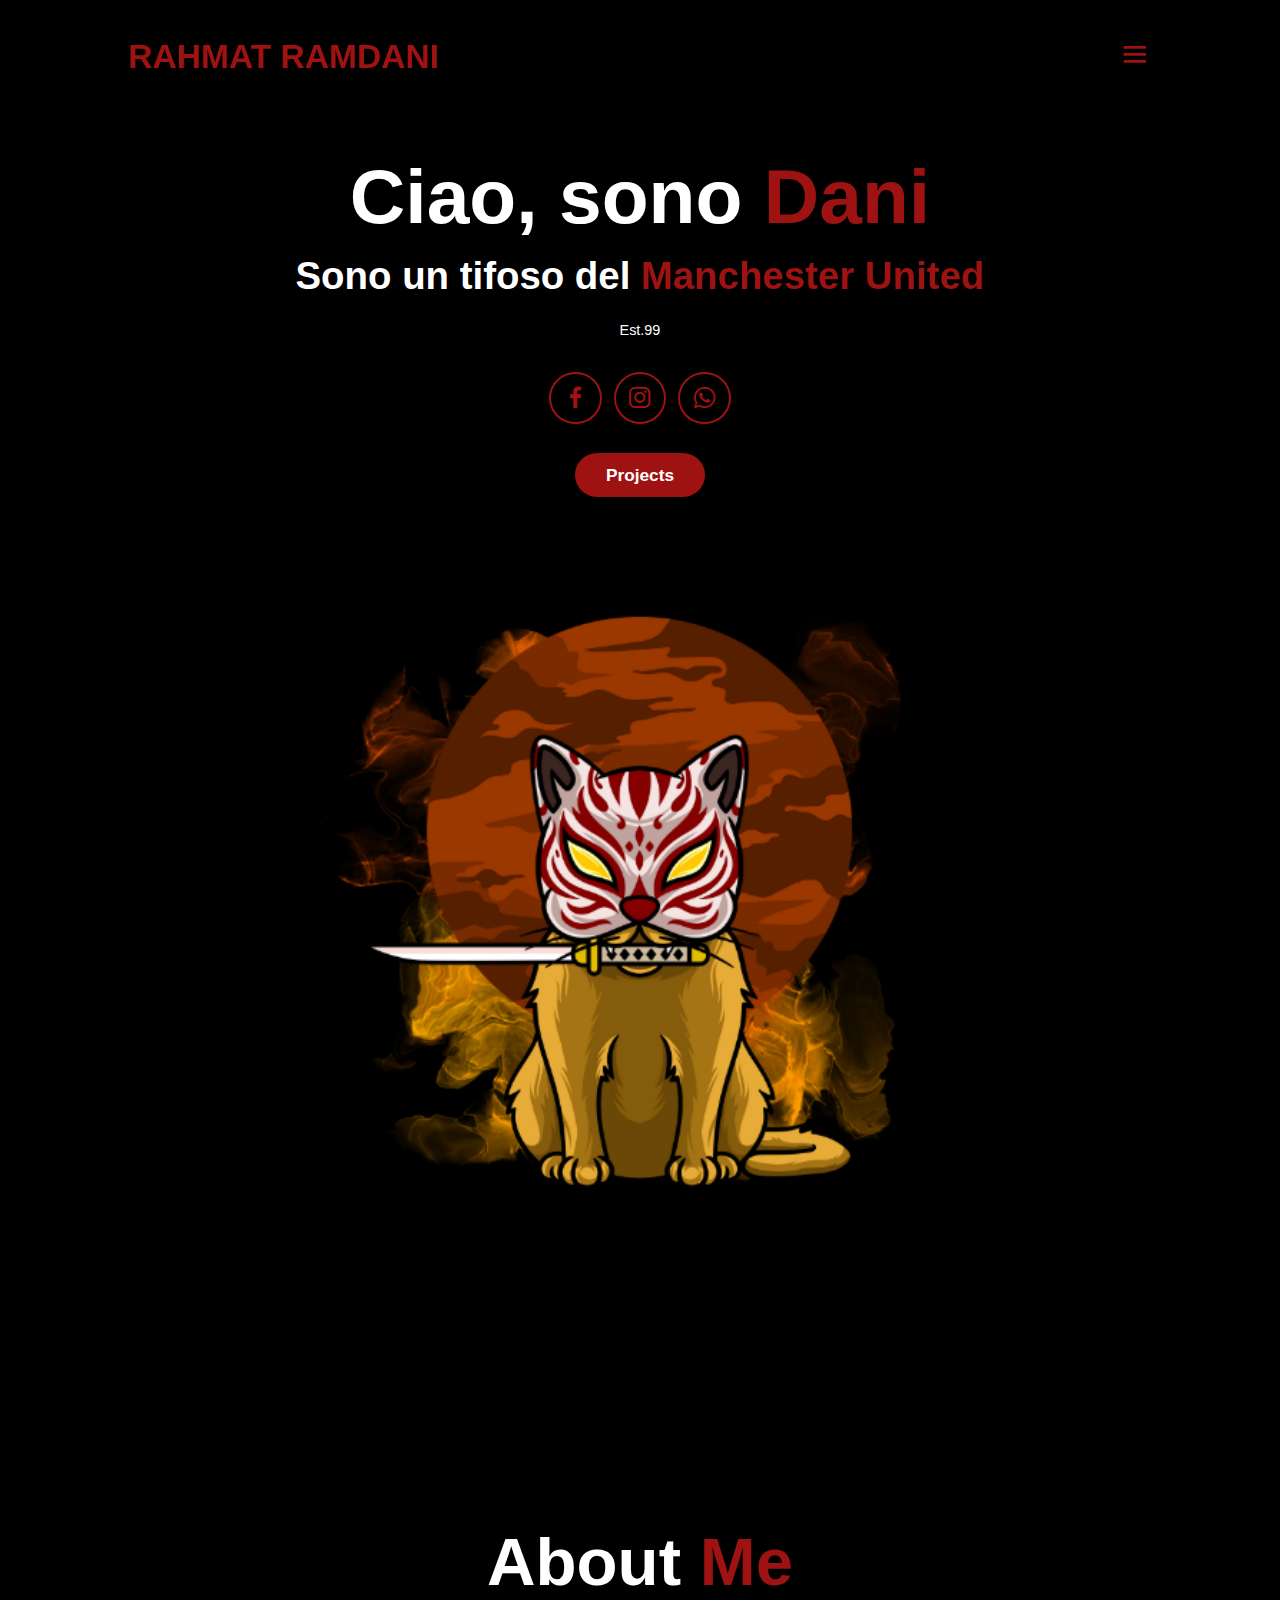
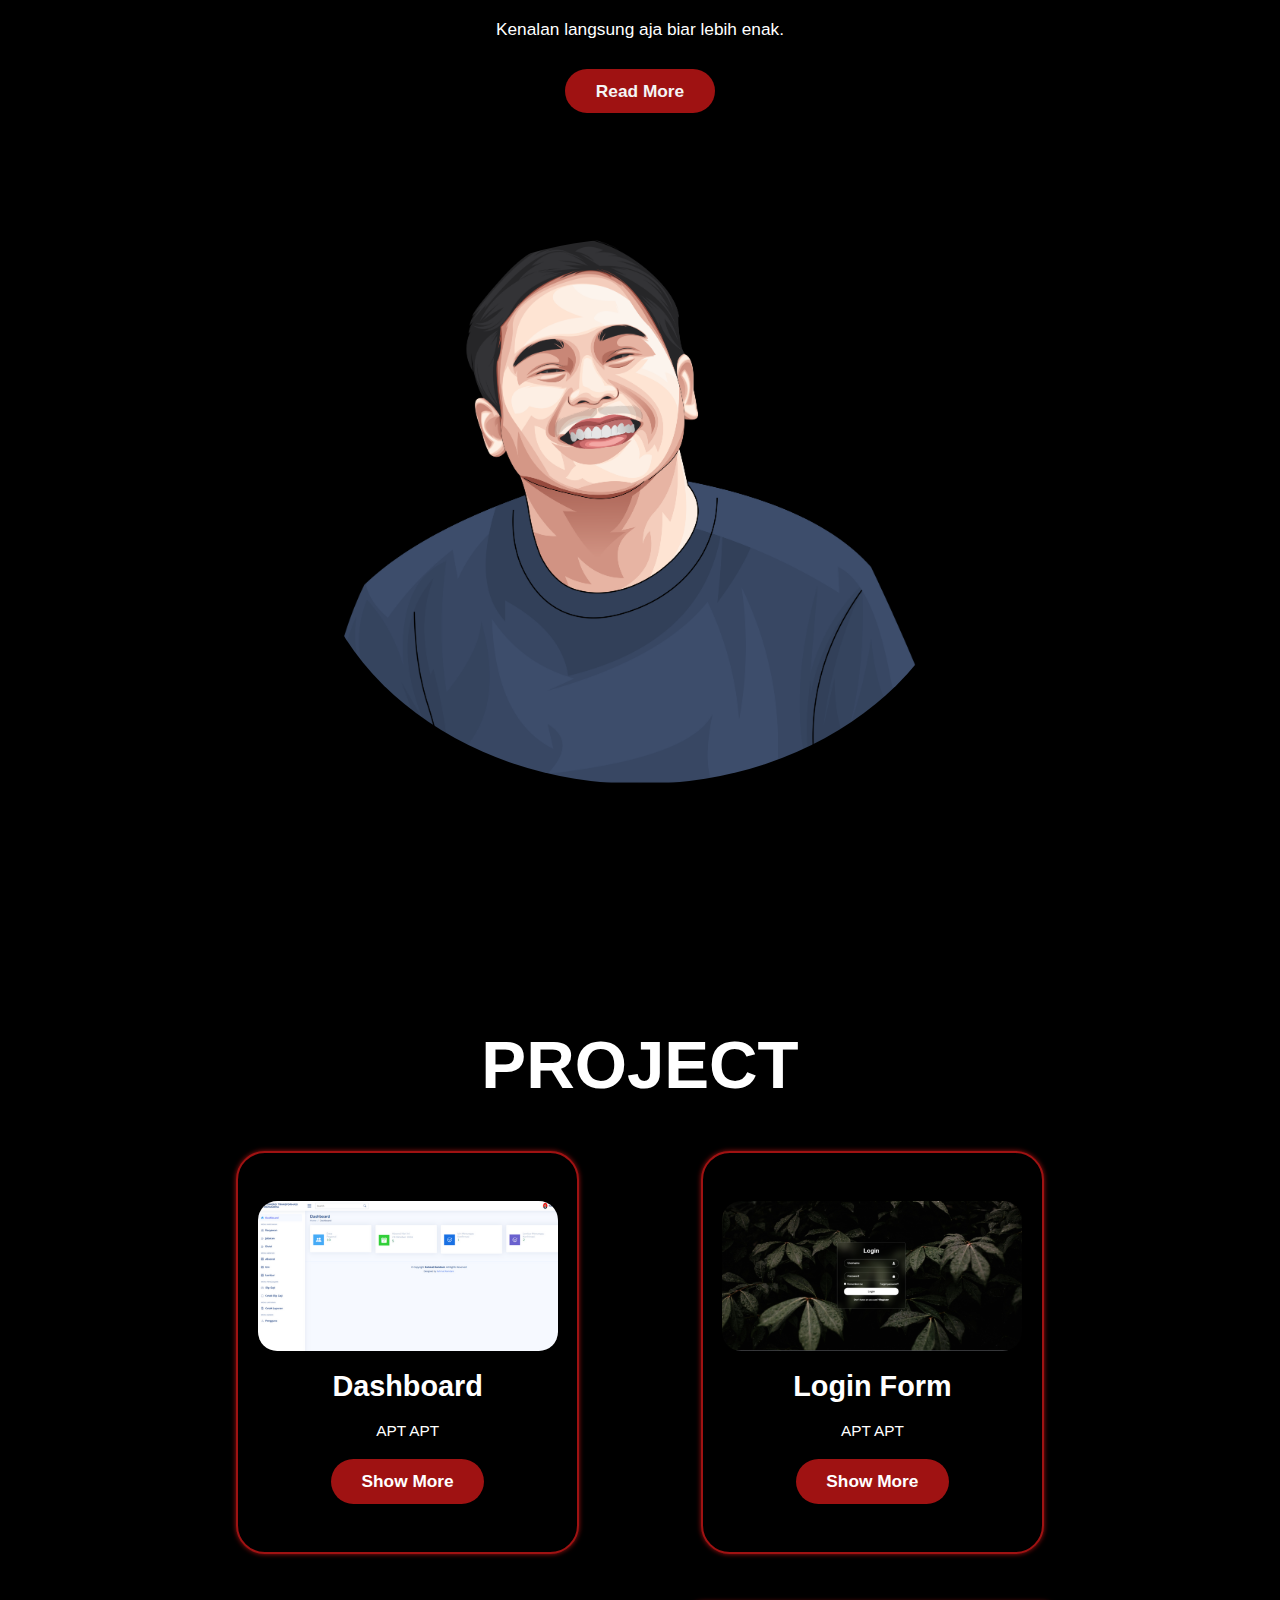
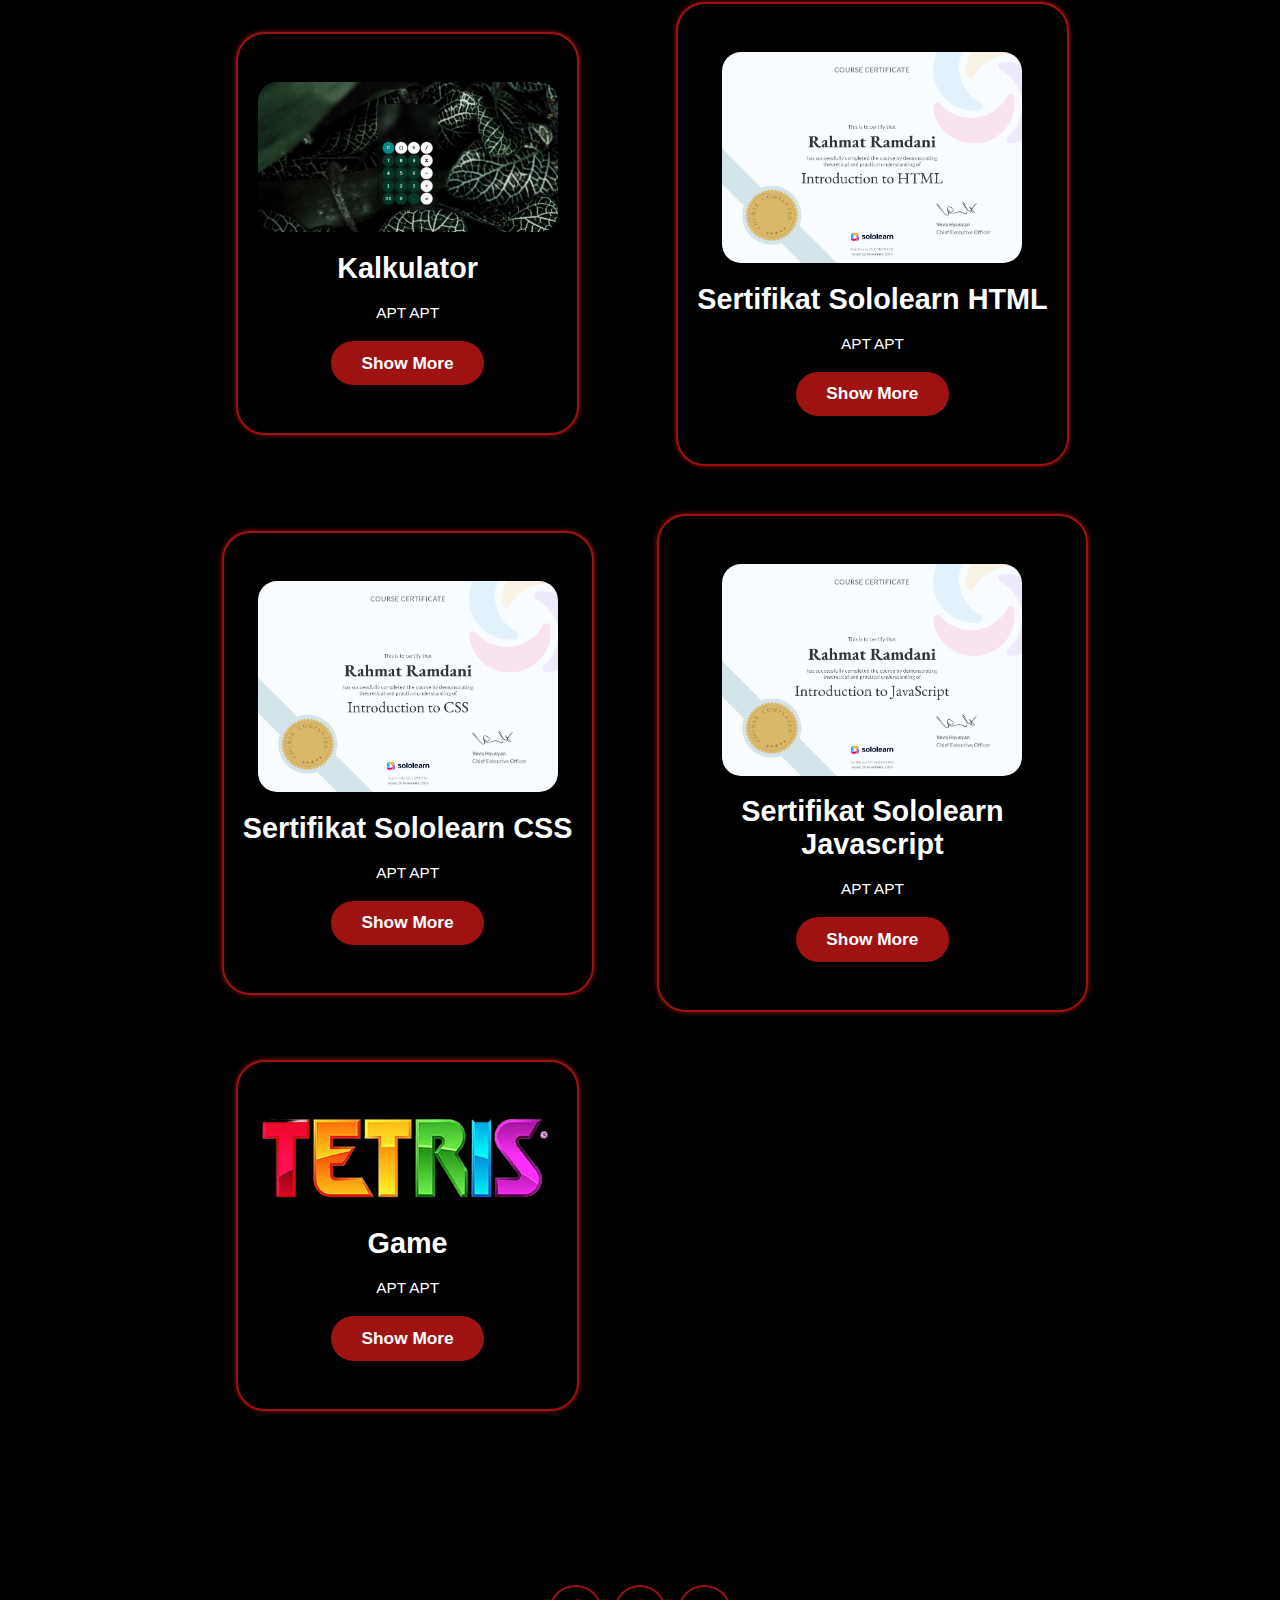
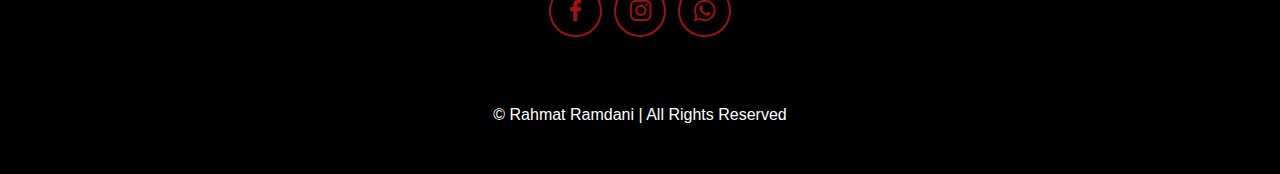
<file: index.html>
<!DOCTYPE html>
<html lang="en">
  <head>
    <meta charset="UTF-8" />
    <meta name="viewport" content="width=device-width, initial-scale=1.0" />
    <title>Portofolio Dani</title>
    <link rel="stylesheet" href="style.css" />
    <link
      href="https://unpkg.com/boxicons@2.1.4/css/boxicons.min.css"
      rel="stylesheet"
    />
    <link href="Assets/AURACAT.png" rel="icon">
    <link href="Assets/AURACAT.png" rel="apple-touch-icon">
  </head>
  <body>
    <header class="header">
      <a href="#HOME" class="logo"><span>RAHMAT</span> RAMDANI</a>
      <i class="bx bx-menu" id="menu-icon"></i>

      <nav class="navbar">
        <a href="#home">Home</a>
        <a href="#about">About</a>
        <a href="https://wa.me/+6281383806178">Contact</a>
      </nav>

    </header>

    <section class="home" id="home">
      <div class="home-img">
        <img src="assets/AURACAT.png" alt="#" />
      </div>
      <div class="home-content">
        <h1>Ciao, sono <span>Dani</span></h1>
        <h3>Sono un tifoso del <span>Manchester United</span></h3>
        <p>
          Est.99
        </p>

        <div class="social-icons">
          <a href="https://www.facebook.com/rahmatramdani13/">
            <i class="bx bxl-facebook"></i>
          </a>
          <a href="https://www.instagram.com/rahmattrmdhni/">
            <i class="bx bxl-instagram"></i>
          </a>
          <a href="https://wa.me/+6281383806178">
            <i class="bx bxl-whatsapp"></i>
          </a>
        </div>

        <div class="btn-group">
          <a href="#projects" class="btn">Projects</a>
        </div>
      </div>
    </section>

    <section class="about" id="about">
      <div class="about-img">
        <img src="assets/R3.12.7.png" alt="" />
      </div>
      <div class="about-content">
        <h2>About <span>Me</span></h2>
        <p>Kenalan langsung aja biar lebih enak.</p>
        <a href="" class="btn">Read More</a>
      </div>
    </section>

    <section class="projects" id="projects">
      <h2 class="heading">PROJECT</h2>
      <div class="projects-box">
        <div class="projects-card">
          <img src="assets/Dashboard.png" alt="" />
          <h3>Dashboard</h3>
          <p>
            APT APT
          </p>
          <div class="btn">
            <a href="https://ramdani1384.github.io/RahmatRamdani/"
              >Show More</a
            >
          </div>
        </div>

        <div class="projects-card">
          <img src="assets/Login Form.png" alt="" />
          <h3>Login Form</h3>
          <p>
            APT APT
          </p>
          <div class="btn">
            <a href="login.html">Show More</a>
          </div>
        </div>

        <div class="projects-card">
          <img src="assets/Kalkulator.png" alt="" />
          <h3>Kalkulator</h3>
          <p>
            APT APT
          </p>
          <div class="btn"><a href="kalkulator.html">Show More</a></div>
        </div>

        <div class="projects-card">
          <img src="assets/Sertifikat HTML.png" alt="" />
          <h3>Sertifikat Sololearn HTML</h3>
          <p>
            APT APT
          </p>
          <div class="btn">
            <a href="https://www.sololearn.com/certificates/CC-DYBANR5K"
              >Show More</a
            >
          </div>
        </div>

        <div class="projects-card">
          <img src="assets/Sertifikat CSS.png" alt="" />
          <h3>Sertifikat Sololearn CSS</h3>
          <p>
            APT APT
          </p>
          <div class="btn">
            <a href="https://www.sololearn.com/certificates/CC-LXP3I7TY"
              >Show More</a
            >
          </div>
        </div>

        <div class="projects-card">
          <img src="assets/Sertifikat JavaScript.png" alt="" />
          <h3>Sertifikat Sololearn Javascript</h3>
          <p>
            APT APT
          </p>
          <div class="btn">
            <a href="https://www.sololearn.com/certificates/CC-M3ZWD4MJ"
              >Show More</a
            >
          </div>
        </div>

        <div class="projects-card">
          <img src="assets/tetris.png" alt="" />
          <h3>Game</h3>
          <p>
            APT APT
          </p>
          <div class="btn"><a href="gametetris.html">Show More</a></div>
        </div>
      </div>
    </section>

    <footer class="footer">
      <div class="social-icons">
        <a href="https://www.facebook.com/rahmatramdani13/">
          <i class="bx bxl-facebook"></i>
        </a>
        <a href="https://www.instagram.com/rahmattrmdhni/">
          <i class="bx bxl-instagram"></i>
        </a>
        <a href="https://wa.me/+6281383806178">
          <i class="bx bxl-whatsapp"></i>
        </a>
      </div>

      <p class="copyright">© Rahmat Ramdani | All Rights Reserved</p>
    </footer>

    <script src="script.js"></script>
  </body>
</html>
</file>
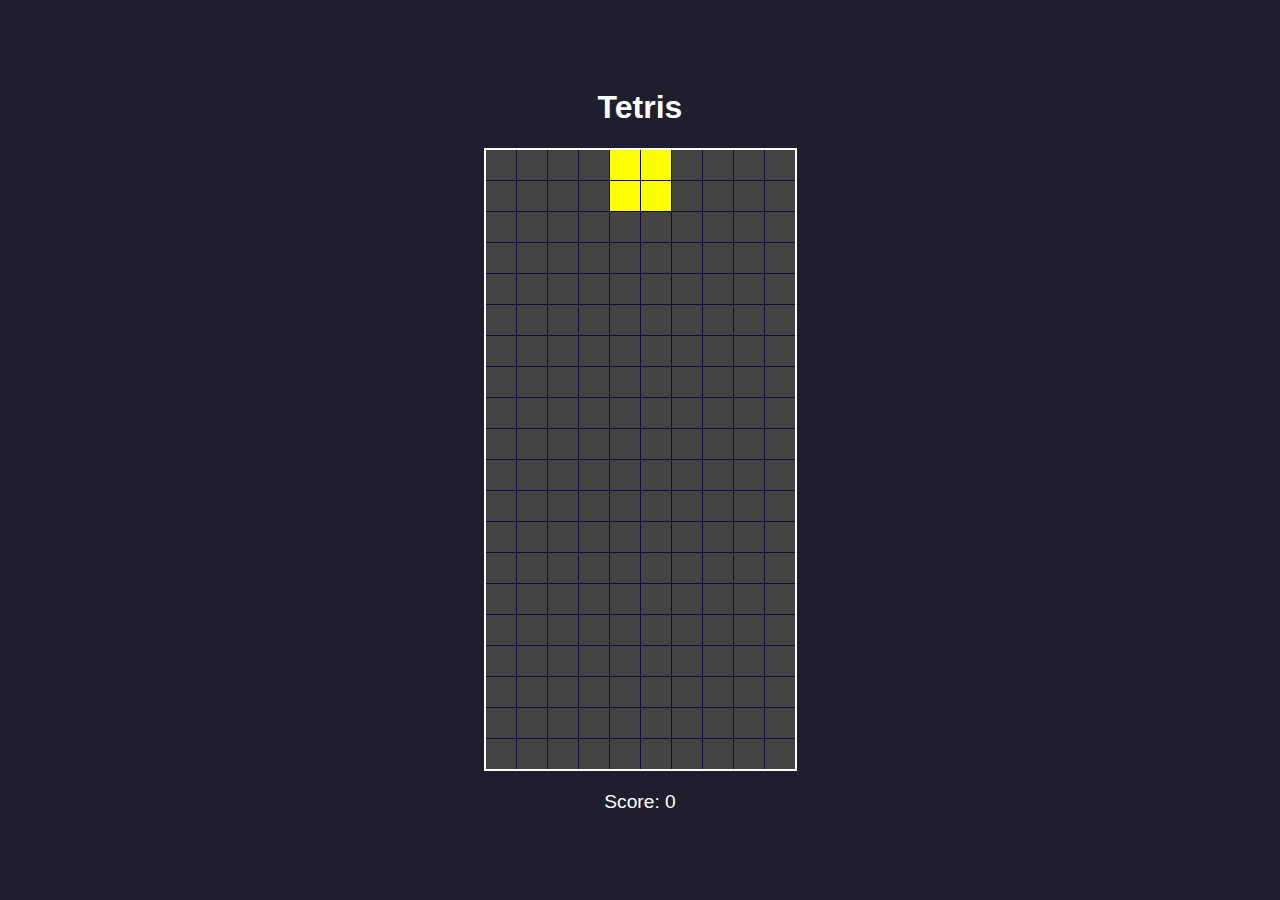
<file: gametetris.html>
<!DOCTYPE html>
<html lang="en">
<head>
  <meta charset="UTF-8">
  <meta name="viewport" content="width=device-width, initial-scale=1.0">
  <title>Tetris Game</title>
  <link rel="stylesheet" href="tetris.css">
  <link href="assets/gmtris.png" rel="icon">
</head>
<body>
  <div class="tetris-container">
    <h1>Tetris</h1>
    <div id="game-board"></div>
    <p id="score">Score: 0</p>
  </div>
  <script src="game.js"></script>
</body>
</html>
</file>
<file: style.css>
* {
  margin: 0;
  padding: 0;
  box-sizing: border-box;
  text-decoration: none;
  scroll-behavior: smooth;
  font-family: "Poppins", sans-serif;
}

:root {
  --bg-color: black;
  --second-bg-color: black;
  --text-color: white;
  --main-color: rgb(159, 18, 18);
}
html {
  font-size: 60%;
  overflow-x: hidden;
}

body {
  background: var(--bg-color);
  color: var(--text-color);
}

.header {
  position: fixed;
  width: 100%;
  top: 0;
  left: 0.020rem;
  padding: 4rem 10%;
  background: rgba(0, 0, 0, 0.1);
  backdrop-filter: blur(10px);
  display: flex;
  justify-content: space-between;
  align-items: stretch;
  z-index: 1000;
}

#menu-icon {
  font-size: 3.5rem;
  color: var(--main-color);
  display: none;
}

.logo {
  font-size: 3.5rem;
  color: rgb(159, 18, 18);
  font-weight: 800;
  cursor: pointer;
  transition: 0.3s ease-in-out;
}

.logo:hover {
  transform: scale(1.1);
}

span {
  background: linear-gradient(270deg, rgb(159, 18, 18) 100%, rgb(159, 18, 18) 100%);
  background-clip: text;
  color: transparent;
}

.navbar a {
  font-size: 1.8rem;
  color: var(--text-color);
  margin-left: 4rem;
  font-weight: 500;
  transition: 0.3s ease-in-out;
  border-bottom: 3px solid transparent;
}

.navbar a:hover {
  color: var(--main-color);
  border-bottom: 3px solid var(--main-color);
}

.gradient-btn {
  font-size: 1.8rem;
  padding: 1rem 2rem;
  border-radius: 3rem;
  background: linear-gradient(270deg, rgb(159, 18, 18) 10%, rgb(159, 18, 18) 100%);
  letter-spacing: 1px;
  cursor: pointer;
  transition: 0.3s ease-in-out;
  color: white;
  border: none;
  text-wrap: nowrap;
}

.gradient-btn a {
  font-weight: bolder;
  color: white;
}
.gradient-btn:hover {
  transform: scale(1.05);
  box-shadow: 0 0 10px white, 0 0 25px white,
    0 0 100px rgb(159, 18, 18);
}

section {
  min-height: 100vh;
  padding: 10rem 15%;
}

.home {
  display: flex;
  align-items: center;
  justify-content: space-between;
  gap: 15rem;
}

.home-content {
  display: flex;
  flex-direction: column;
  align-items: left;
  text-align: left;
}

.home-content h1 {
  font-size: 8rem;
  font-weight: 700;
  margin-top: 1.5rem;
  line-height: 1;
}

.home-content h3 {
  margin: 2rem 0;
  font-size: 4rem;
}

.home-content p {
  font-size: 1.5rem;
  font-weight: 500;
  line-height: 1.8;
}

.home-img img {
  max-width: 150%;
  border-radius: 10px;
  box-shadow: transparent;
  transition: 0.3 ease-in-out;
  animation: animate 1.7s ease-in-out infinite;
}

@keyframes animate {
  0% {
    scale: 1;
  }
  50% {
    scale: 1.05;
  }
  100% {
    scale: 1;
  }
}

.home-img img:hover {
  box-shadow: transparent;
}

.social-icons a {
  display: inline-flex;
  justify-content: center;
  align-items: center;
  font-size: 3rem;
  padding: 1rem;
  background: transparent;
  border: 2px solid var(--main-color);
  border-radius: 50%;
  color: var(--main-color);
  margin: 3rem 0.5rem;
  transition: 0.3s ease-in-out;
}

.social-icons a:hover {
  color: var(--text-color);
  background-color: var(--main-color);
  transform: scale(1.2) translateY(-5px);
  box-shadow: 0 0 25px var(--main-color);
}

.btn-group {
  display: flex;
  gap: 1.5rem;
}

.btn {
  display: inline-block;
  padding: 1rem 3rem;
  background-color: var(--main-color);
  box-shadow: 0 0 25px transparent;
  border-radius: 3rem;
  font-size: 1.8rem;
  color: white;
  border: 2px solid transparent;
  font-weight: 600;
  transition: 0.3s ease-in-out;
}

.btn:hover {
  transform: scale(1.05);
  box-shadow: 0 0 25px var(--main-color), 0 0 50px var(--main-color);
}

.btn-group a:nth-of-type(2) {
  background-color: black;
  color: var(--main-color);
  border: 2px solid var(--main-color);
  box-shadow: 0 0 25px transparent;
}

.btn-group a:nth-of-type(2):hover {
  box-shadow: 0 0 25px var(--main-color);
  background-color: var(--main-color);
  color: black;
}

.about {
  display: flex;
  justify-content: center;
  align-items: center;
  gap: 10rem;
  background: var(--second-bg-color);
}

.about-img img {
  width: 32vw;
  border-radius: 50%;
  box-shadow: 0 0 25px transparent;
  transition: 0.3 ease-in-out;
  animation: animate 1.7s ease-in-out infinite;
}

@keyframes animate {
  0% {
    scale: 1;
  }
  50% {
    scale: 1.05;
  }
  100% {
    scale: 1;
  }
}

.about-img img:hover {
  box-shadow: transparent;
}

.about-content h2 {
  font-size: 7rem;
  text-align: left;
}

.about-content p {
  font-size: 1.8rem;
}

.about-content a {
  color: whitesmoke;
}

.about-content .btn {
  margin: 3rem 0;
}

::-webkit-scrollbar {
  width: 10px;
}

::-webkit-scrollbar-thumb {
  background-color: var(--main-color);
}

::-webkit-scrollbar-track {
  background-color: var(--bg-color);
}

.heading {
  text-align: center;
  font-size: 7rem;
  margin: 5rem 0;
}
.projects {
  background-color: var(--second-bg-color);
}

.projects-box {
  display: grid;
  grid-template-columns: repeat(auto-fit, minmax(350px, 1fr));
  place-items: center;
  gap: 3.5rem;
  row-gap: 5rem;
}

.projects-card {
  display: flex;
  flex-direction: column;
  align-items: center;
  justify-content: center;
  text-align: center;
  background-color: var(--bg-color);
  border: 2px solid var(--main-color);
  border-radius: 3rem;
  gap: 2rem;
  padding: 5rem 2rem;
  overflow: hidden;
  cursor: pointer;
  box-shadow: 0 0 5px var(--main-color);
  transition: 0.3s ease;
}

.projects-card a {
  color: white;
}
.projects-card:hover {
  box-shadow: transparent;
}

.projects-card img {
  max-width: 300px;
  border-radius: 2em;
  object-fit: cover;
}

.projects-card h3 {
  font-size: 3rem;
}

.projects-card p {
  font-size: 1.6rem;
}

.footer {
  background-color: var(--second-bg-color);
  padding: 50px 0;
}

.footer .social-icons {
  text-align: center;
}

.footer ul {
  text-align: center;
  font-size: 1.8rem;
}

.footer ul li {
  display: inline-block;
  margin-left: 20px;
}

.footer ul li a {
  color: white;
  border-bottom: 3px solid transparent;
  transition: 0.3s ease-in-out;
}

.footer ul li a:hover {
  border-bottom: 3px solid var(--main-color);
}

.footer .copyright {
  text-align: center;
  margin-top: 40px;
  font-size: 16px;
}

@media (max-width: 1285px) {
  #menu-icon {
    display: block;
  }
  .navbar {
    position: absolute;
    top: 100%;
    right: 0;
    width: 50%;
    padding: 1rem 3rem;
    background: rgba(0, 0, 0, 0.8);
    border-bottom-left-radius: 2rem;
    border-left: 2px solid var(--main-color);
    border-bottom: 2px solid var(--main-color);
    display: none;
  }
  .navbar a {
    display: block;
    font-size: 2rem;
    margin: 3rem 0;
    color: var(--text-color);
  }
  .navbar.active {
    display: block;
  }
  .gradient-btn {
    display: none;
  }
  .home {
    flex-direction: column-reverse;
    margin: 5rem 0;
    gap: 5rem;
  }
  .home-content {
    align-items: center;
    text-align: center;
  }
  .home-img img {
    width: 56vw;
  }
  .about {
    flex-direction: column-reverse;
    text-align: center;
  }
  .about h2 {
    text-align: center;
    margin: 2rem 0;
  }
  .about img {
    width: 52vw;
  }
}
</file>
<file: tetris.css>
body {
    margin: 0;
    font-family: Arial, sans-serif;
    background-color: #1e1e2f;
    display: flex;
    flex-direction: column;
    align-items: center;
    justify-content: center;
    height: 100vh;
    color: white;
  }
  
  .tetris-container {
    text-align: center;
  }
  
  #game-board {
    display: grid;
    grid-template-rows: repeat(20, 30px);
    grid-template-columns: repeat(10, 30px);
    gap: 1px;
    background-color: #0f0f3d;
    border: 2px solid #fff;
    margin: 0 auto;
    position: relative;
  }
  
  .cell {
    width: 30px;
    height: 30px;
    background-color: #444;
  }
  
  .active {
    background-color: #ff5252;
  }
  
  .stopped {
    background-color: #555;
  }
  
  #score {
    margin-top: 20px;
    font-size: 1.2em;
  }
  
  button {
    position: absolute;
    top: 50%;
    left: 50%;
    transform: translate(-50%, -50%);
    padding: 10px 20px;
    font-size: 18px;
    background-color: #4CAF50;
    color: white;
    border: none;
    cursor: pointer;
  }
  
  button:hover {
    background-color: #45a049;
  }
</file>
